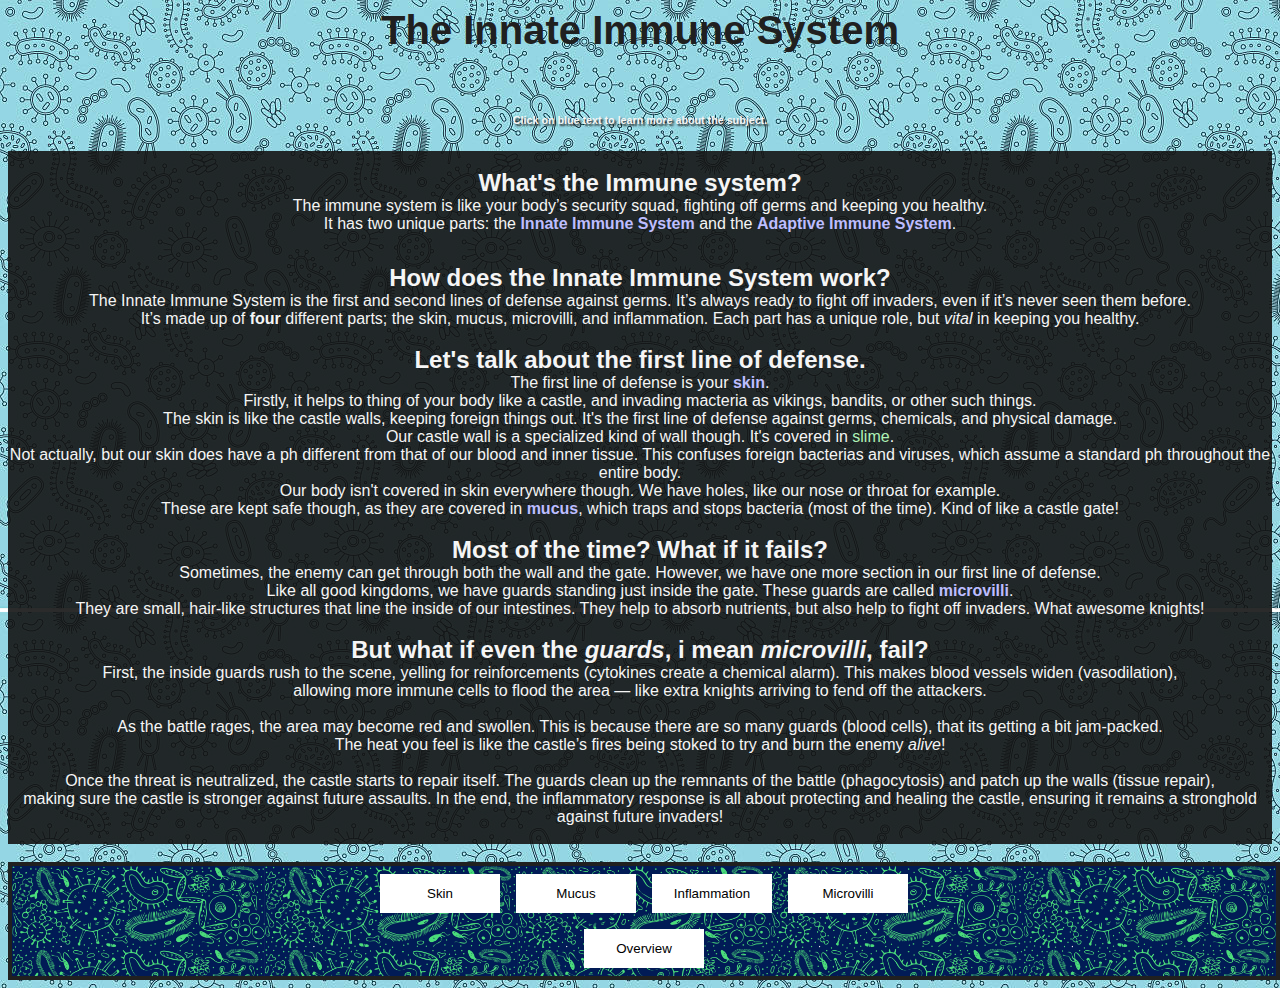
<file: index.html>
<!DOCTYPE html>
<html>
    <title>Innate Immune System - Overview</title>
    <head>
        <link rel="stylesheet" type="text/css" href="index.css">
        
    </head>
    <div>


    </div>
    <div>
        <h1 id="title">The Innate Immune System</h1>
    </div>
    <br></br>
    <h6>Click on blue text to learn more about the subject.</h6>
    <div id="contento">
    <div>
        <br>
        <h3 id="header">What's the Immune system?</h3>
        <p>The immune system is like your body’s security squad, fighting off germs and keeping you healthy. 
            <br>It has two unique parts: the <button class="bold innatedata" id="innate">Innate Immune System  </button> and the <button class="bold innatedata" id="adaptive">Adaptive Immune System</button>.</p>
            <p id="flavorinnate">lalala</p>
        </div>
    <div>
        <h3 id="header">How does the Innate Immune System work?</h3>
        <p>The Innate Immune System is the first and second lines of defense against germs. It’s always ready to fight off invaders, even if it’s never seen them before. 
            <br>It’s made up of <b>four</b> different parts; the skin, mucus, microvilli, and inflammation. Each part has a unique role, but <i>vital</i> in keeping you healthy.</p>
    </div>
    <div>
        <br>
        <h3 id="header">Let's talk about the first line of defense.</h3>
        <p>The first line of defense is your <button class="bold innatedata" onclick="location.href='Skin.html'">skin</button>.</p>
        <p>Firstly, it helps to thing of your body like a castle, and invading macteria as vikings, bandits, or other such things.
            <br> The skin is like the castle walls, keeping foreign things out. It's the first line of defense against germs, chemicals, and physical damage.
            <br> Our castle wall is a specialized kind of wall though. It's covered in <span id='slime'>slime</span>.
        <p>Not actually, but our skin does have a ph different from that of our blood and inner tissue. This confuses foreign bacterias and viruses, which assume
            a standard ph throughout the entire body.
            <br>Our body isn't covered in skin everywhere though. We have holes, like our nose or throat for example. 
            <br>These are kept safe though, as they are covered in <button class="bold innatedata" onclick="location.href='Mucus.html'">mucus</button>, which traps and stops bacteria (most of the time). Kind of like a castle gate!
        </p>
        <br>
        <h3 id="header">Most of the time? What if it fails?</h3>
        <p>Sometimes, the enemy can get through both the wall and the gate. However, we have one more section in our first line of defense.
            <br>Like all good kingdoms, we have guards standing just inside the gate. These guards are called <button class="bold innatedata" onclick="location.href='Microvilli.html'">microvilli</button>.
            <br>They are small, hair-like structures that line the inside of our intestines. They help to absorb nutrients, but also help to fight off invaders. What awesome knights!
        </p>
        <br>
        <h3 id="header">But what if even the <i>guards</i>, i mean <i>microvilli</i>, fail?</h3>
        <p>First, the inside guards rush to the scene, yelling for reinforcements (cytokines create a chemical alarm). This makes blood vessels widen (vasodilation), <br>allowing more immune cells to flood the area — like extra knights arriving to fend off the attackers.
            <br>
            <br>
            As the battle rages, the area may become red and swollen. This is because there are so many guards (blood cells), that its getting a bit jam-packed.<br> The heat you feel is like the castle’s fires being stoked to try and burn the enemy <i>alive</i>!<br>
            <br>
            Once the threat is neutralized, the castle starts to repair itself. The guards clean up the remnants of the battle (phagocytosis) and patch up the walls (tissue repair), <br>making sure the castle is stronger against future assaults. In the end, the inflammatory response is all about protecting and healing the castle, ensuring it remains a stronghold against future invaders!</p>
            <br>
        </div>
    </div>
        <br>
    <div id="navbar">
        <table>
            <tr>
                <td><button id='nav' onclick="location.href='Skin.html'">Skin</button></td>
                <td><button id='nav' onclick="location.href='Mucus.html'">Mucus</button></td>
                <td><button id='nav' onclick="location.href='Inflammation.html'">Inflammation</button></td>
                <td><button id='nav' onclick="location.href='Microvilli.html'">Microvilli</button></td>
            </tr>
        </table>
        <table>
            <tr>
                <td><button id='nav' onclick="location.href='index.html'">Overview</button></td>
            </tr>
        </table>
    </div>
    <script src="index.js"></script>
</html>
</file>
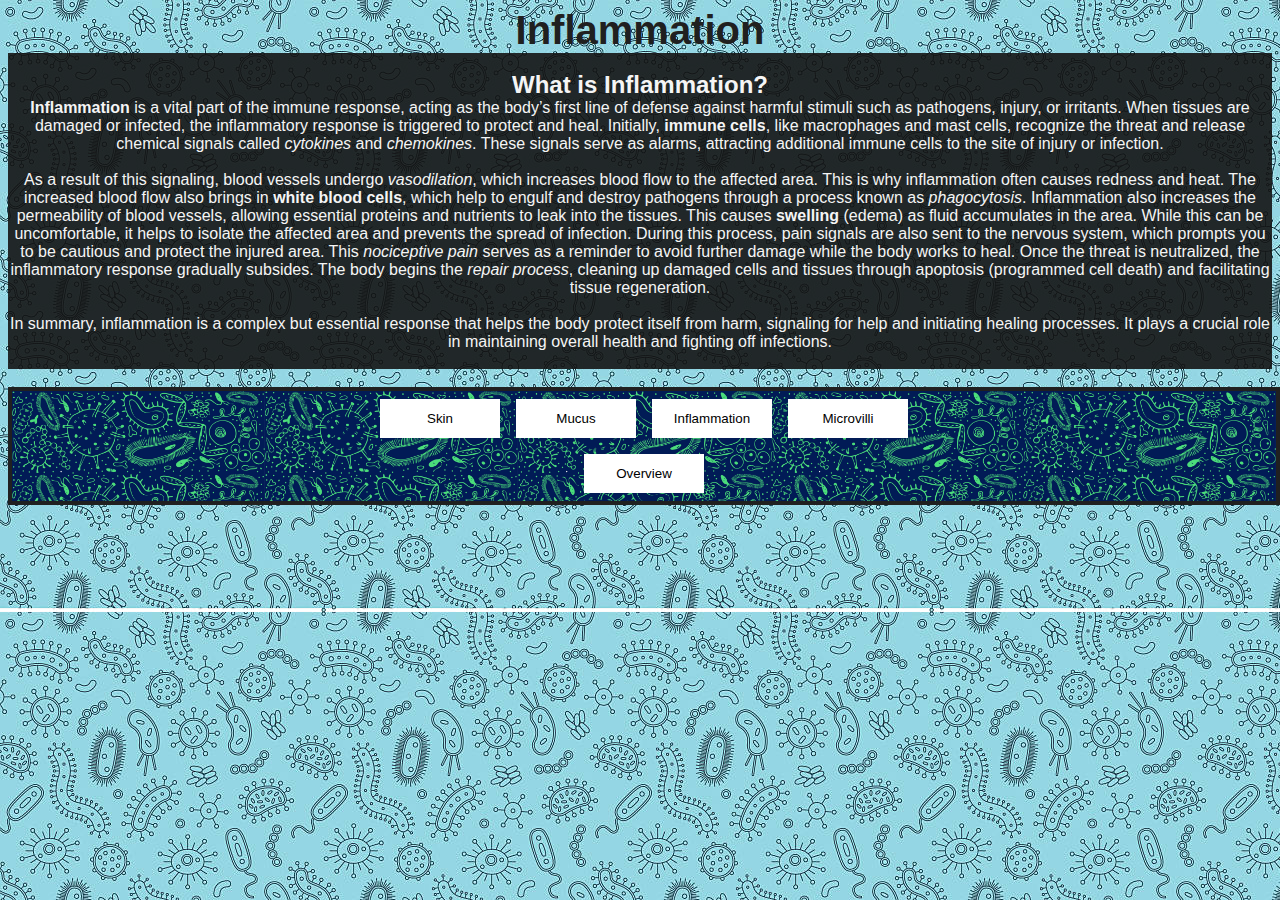
<file: Inflammation.html>
<!DOCTYPE html>
<html>
    <title>Innate Immune System - Inflammation</title>
    <head>
        <link rel="stylesheet" type="text/css" href="index.css">
        <script src="index.js"></script>
    </head>
    <div>


    </div>
    <div>
        <h1 id="title">Inflammation</h1>
    </div>
    <div id="contento">
        <br>
        <h3 id="header">What is Inflammation?</h3>
        <p><b>Inflammation</b> is a vital part of the immune response, acting as the body’s first line of defense against harmful stimuli such as pathogens, injury, or irritants. When tissues are damaged or infected, the inflammatory response is triggered to protect and heal. Initially, <b>immune cells</b>, like macrophages and mast cells, recognize the threat and release chemical signals called <i>cytokines</i> and <i>chemokines</i>. These signals serve as alarms, attracting additional immune cells to the site of injury or infection.</p>
        
        <br>
        <p>As a result of this signaling, blood vessels undergo <i>vasodilation</i>, which increases blood flow to the affected area. This is why inflammation often causes redness and heat. The increased blood flow also brings in <b>white blood cells</b>, which help to engulf and destroy pathogens through a process known as <i>phagocytosis</i>. Inflammation also increases the permeability of blood vessels, allowing essential proteins and nutrients to leak into the tissues. This causes <b>swelling</b> (edema) as fluid accumulates in the area. While this can be uncomfortable, it helps to isolate the affected area and prevents the spread of infection. During this process, pain signals are also sent to the nervous system, which prompts you to be cautious and protect the injured area. This <i>nociceptive pain</i> serves as a reminder to avoid further damage while the body works to heal. Once the threat is neutralized, the inflammatory response gradually subsides. The body begins the <i>repair process</i>, cleaning up damaged cells and tissues through apoptosis (programmed cell death) and facilitating tissue regeneration. </p>
        <br>
        <p>In summary, inflammation is a complex but essential response that helps the body protect itself from harm, signaling for help and initiating healing processes. It plays a crucial role in maintaining overall health and fighting off infections.</p>
                <br>
        </div>
        <br>
    <div id="navbar">
        <table>
            <tr>
                <td><button id='nav' onclick="location.href='Skin.html'">Skin</button></td>
                <td><button id='nav' onclick="location.href='Mucus.html'">Mucus</button></td>
                <td><button id='nav' onclick="location.href='Inflammation.html'">Inflammation</button></td>
                <td><button id='nav' onclick="location.href='Microvilli.html'">Microvilli</button></td>
            </tr>
        </table>
        <table>
            <tr>
                <td><button id='nav' onclick="location.href='index.html'">Overview</button></td>
            </tr>
        </table>
    </div>
</html>
</file>
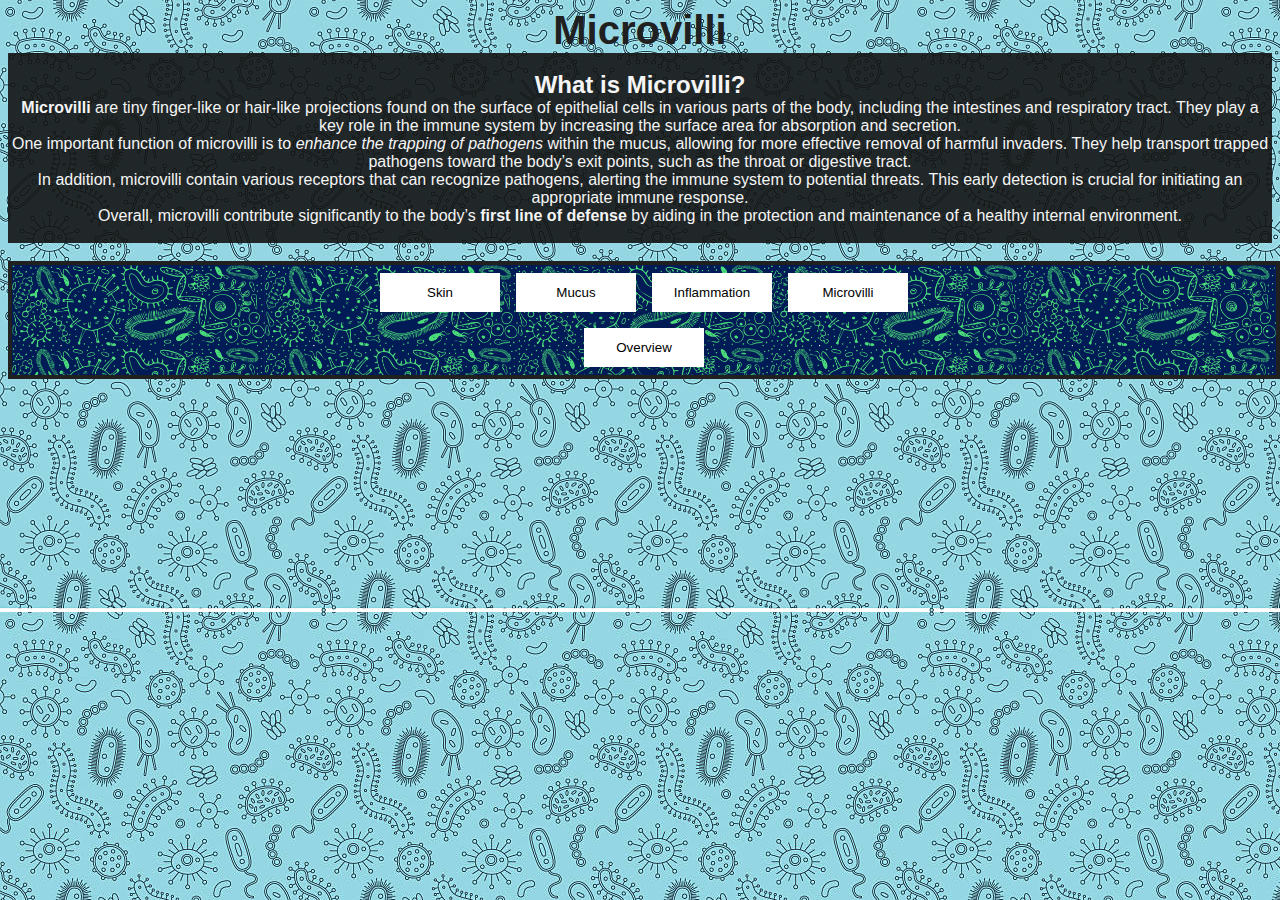
<file: Microvilli.html>
<!DOCTYPE html>
<html>
    <title>Innate Immune System - Skin</title>
    <head>
        <link rel="stylesheet" type="text/css" href="index.css">
    </head>
    <div>


    </div>
    <div>
        <h1 id="title">Microvilli</h1>
    </div>
    <div id="contento">
        <br>
        <h3 id="header">What is Microvilli?</h3>
        <p><b>Microvilli</b> are tiny finger-like or hair-like projections found on the surface of epithelial cells in various parts of the body, including the intestines and respiratory tract. They play a key role in the immune system by increasing the surface area for absorption and secretion.</p>

        <p>One important function of microvilli is to <i>enhance the trapping of pathogens</i> within the mucus, allowing for more effective removal of harmful invaders. They help transport trapped pathogens toward the body’s exit points, such as the throat or digestive tract.</p>
        
        <p>In addition, microvilli contain various receptors that can recognize pathogens, alerting the immune system to potential threats. This early detection is crucial for initiating an appropriate immune response.</p>
        
        <p>Overall, microvilli contribute significantly to the body’s <b>first line of defense</b> by aiding in the protection and maintenance of a healthy internal environment.</p>
        
        <br>
        </div>
        <br>
    <div id="navbar">
        <table>
            <tr>
                <td><button id='nav' onclick="location.href='Skin.html'">Skin</button></td>
                <td><button id='nav' onclick="location.href='Mucus.html'">Mucus</button></td>
                <td><button id='nav' onclick="location.href='Inflammation.html'">Inflammation</button></td>
                <td><button id='nav' onclick="location.href='Microvilli.html'">Microvilli</button></td>
            </tr>
        </table>
        <table>
            <tr>
                <td><button id='nav' onclick="location.href='index.html'">Overview</button></td>
            </tr>
        </table>
    </div>
    <script src="index.js"></script>
</html>
</file>
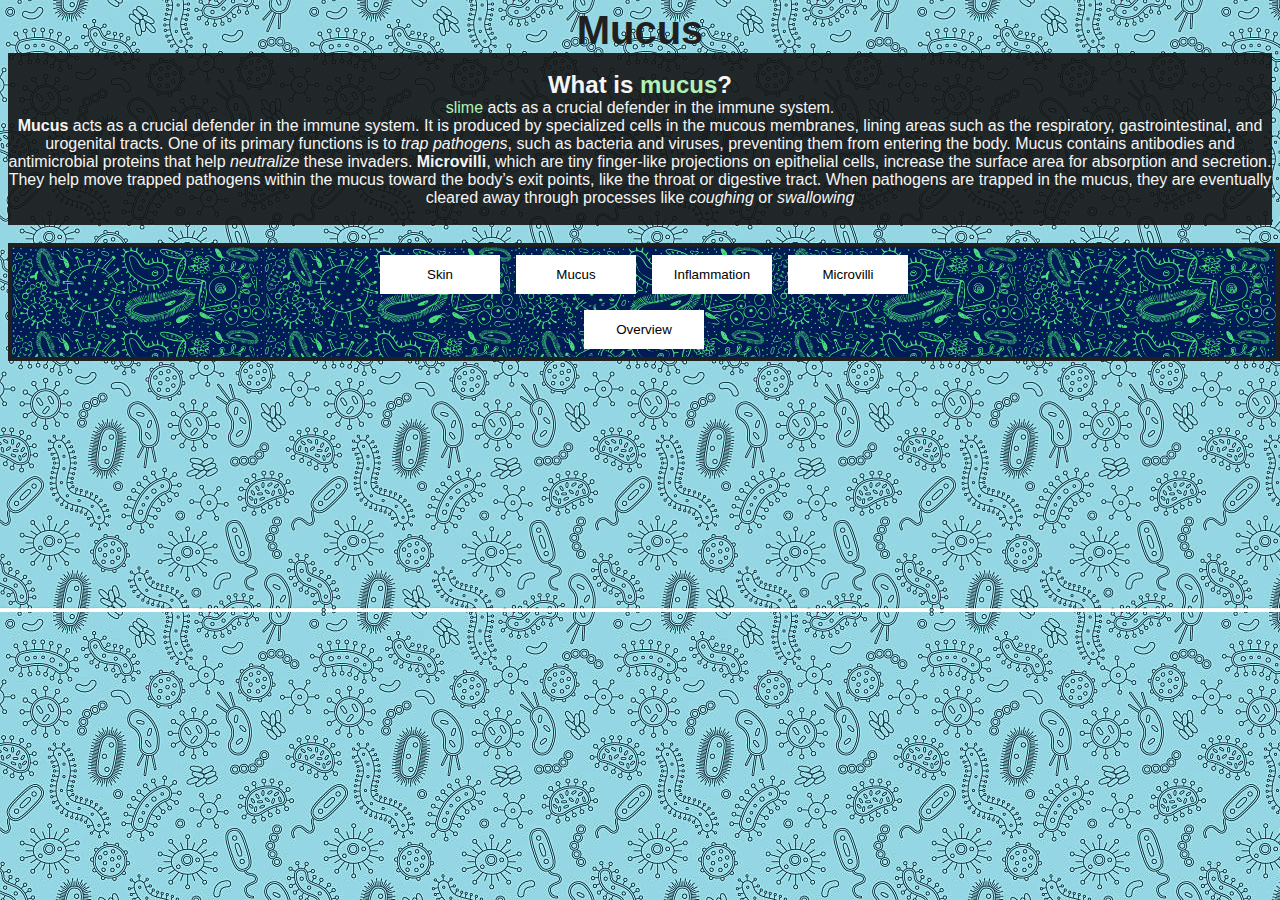
<file: Mucus.html>
<!DOCTYPE html>
<html>
    <title>Innate Immune System - Mucus</title>
    <head>
        <link rel="stylesheet" type="text/css" href="index.css">
        <script src="index.js"></script>
    </head>
    <div>


    </div>
    <div>
        <h1 id="title">Mucus</h1>
    </div>
    <div id="contento">
        <br>
        <h3 id="header">What is <span id="slime">mucus</span>?</h3>
        <p><span id='slime'>slime</span> acts as a crucial defender in the immune system.</p>
        <p><b>Mucus</b> acts as a crucial defender in the immune system. It is produced by specialized cells in the mucous membranes, lining areas such as the respiratory, gastrointestinal, and urogenital tracts. One of its primary functions is to <i>trap pathogens</i>, such as bacteria and viruses, preventing them from entering the body. Mucus contains antibodies and antimicrobial proteins that help <i>neutralize</i> these invaders. <b>Microvilli</b>, which are tiny finger-like projections on epithelial cells, increase the surface area for absorption and secretion. They help move trapped pathogens within the mucus toward the body’s exit points, like the throat or digestive tract. When pathogens are trapped in the mucus, they are eventually cleared away through processes like <i>coughing</i> or <i>swallowing</i><br>
        <br>
        </div>
        <br>
    <div id="navbar">
        <table>
            <tr>
                <td><button id='nav' onclick="location.href='Skin.html'">Skin</button></td>
                <td><button id='nav' onclick="location.href='Mucus.html'">Mucus</button></td>
                <td><button id='nav' onclick="location.href='Inflammation.html'">Inflammation</button></td>
                <td><button id='nav' onclick="location.href='Microvilli.html'">Microvilli</button></td>
            </tr>
        </table>
        <table>
            <tr>
                <td><button id='nav' onclick="location.href='index.html'">Overview</button></td>
            </tr>
        </table>
    </div>
</html>
</file>
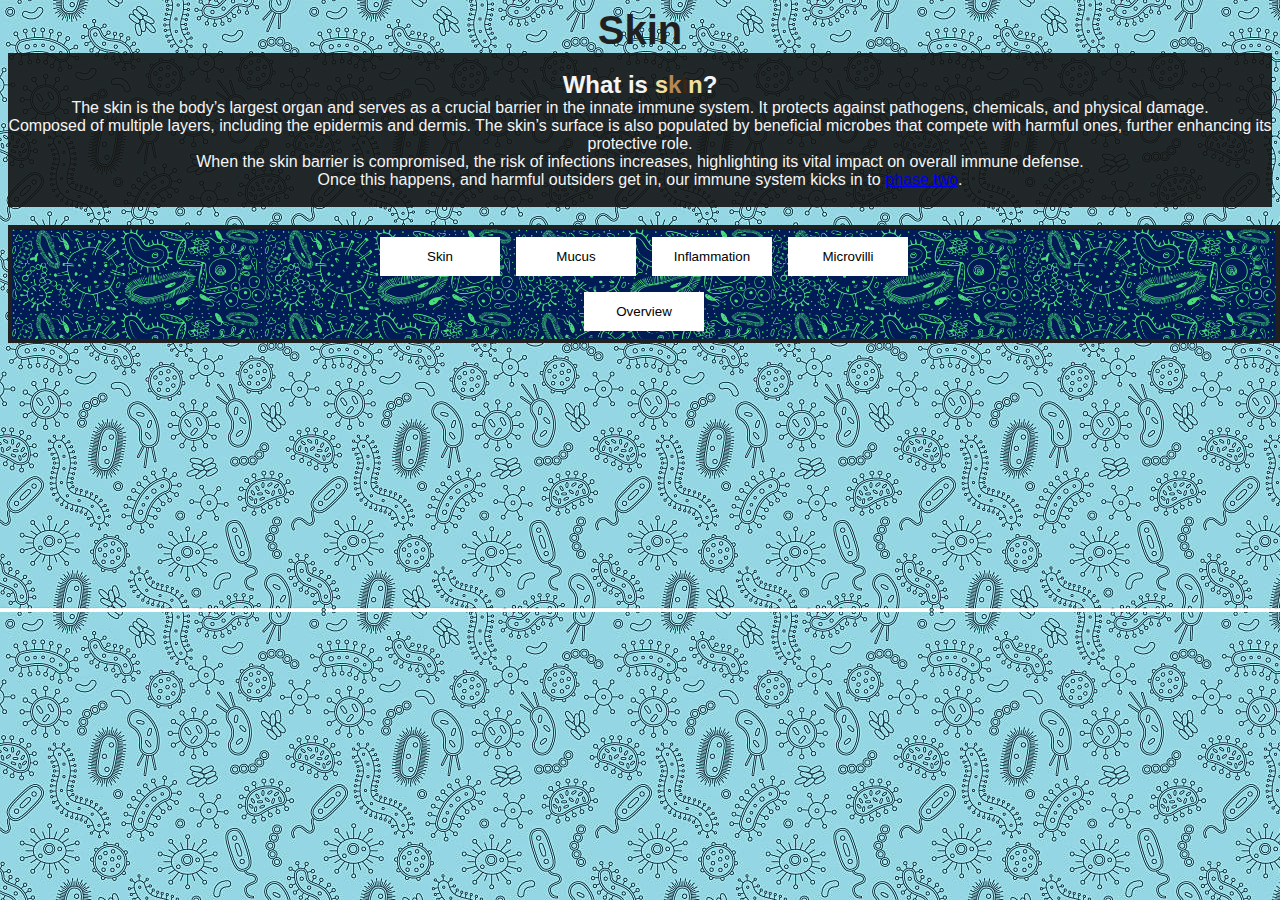
<file: Skin.html>
<!DOCTYPE html>
<html>
    <title>Innate Immune System - Skin</title>
    <head>
        <link rel="stylesheet" type="text/css" href="index.css">
    </head>
    <div>


    </div>
    <div>
        <h1 id="title">Skin</h1>
    </div>
    <div id="contento">
        <br>
        <h3 id="header">What is <span id="skin1">s</span><span id="skin2">k</span><span id="skin3">i</span><span id="skin1">n</span>?</h3>
        <p>The skin is the body’s largest organ and serves as a crucial barrier in the innate immune system. It protects against pathogens, chemicals, and physical damage. <br>Composed of multiple layers, including the epidermis and dermis. The skin’s surface is also populated by beneficial microbes that compete with harmful ones, further enhancing its protective role. <br>When the skin barrier is compromised, the risk of infections increases, highlighting its vital impact on overall immune defense.<br> Once this happens, and harmful outsiders get in, our immune system kicks in to <a href="index.html">phase two</a>.</p>
        <br>
        </div>
        <br>
    <div id="navbar">
        <table>
            <tr>
                <td><button id='nav' onclick="location.href='Skin.html'">Skin</button></td>
                <td><button id='nav' onclick="location.href='Mucus.html'">Mucus</button></td>
                <td><button id='nav' onclick="location.href='Inflammation.html'">Inflammation</button></td>
                <td><button id='nav' onclick="location.href='Microvilli.html'">Microvilli</button></td>
            </tr>
        </table>
        <table>
            <tr>
                <td><button id='nav' onclick="location.href='index.html'">Overview</button></td>
            </tr>
        </table>
    </div>
    <script src="index.js"></script>
</html>
</file>
<file: index.css>
table, td {
    padding: 8px;
    text-align: center;
    border-collapse: collapse;
    margin: auto;

}

html {
    font-family: sans-serif;
    background-color: #fff;
    background-image: url(bg-bact.jpg);
    color: #202020;
    text-align: center;
}
#nav {
    background-color: white;
    text-align: center;
    color: black;
    padding: 12px 16px;
    margin: auto;
    border: none;
    cursor: pointer;
    width: 120px;
    transition-duration: 0.5s;
    align-items: center;
    display: flex;
    justify-content: center;
    align-content: center;
    align-self: center;
    display: block;
}

#nav:hover {
    background-color: #091d65;
    color: white;
    transform: translate(0%, -10%);
    transition-duration: 0.25s;
    box-shadow: 0px 6px 6px 0px rgba(0, 0, 0, 0.8);
}

#navbar {
    margin: 0 0%;
    width: 100%;
    text-align: center;
    border: #202020 4px solid;
    background-size: 20%;
    background-image: url(bacteriabg.webp);
    background-repeat: repeat;
}

#title {
    text-align: center;
    color: #202020;
    font-size: 2.5em;
    margin: 0;
    padding: 0;
}

#bar {
    transform: translateY(200%);
}

#header {
    text-align: center;
    color: whitesmoke;
    font-size: 1.5em;
    margin: 0;
    padding: 0;
}


.content {
padding: 0 18px;
background-color: white;
max-height: 0;
overflow: hidden;
transition: max-height 0.2s ease-out;
}

.bold {
    font-weight: bold;
}

.coloremphasis {
    color: #bdbdff;
}

#skin1 {
    color: #f0df9d;
}

#skin2 {
    color: #b78855;
}

#skin3 {
    color: #3e260d;
}

#skin4 {
    color: #dd9043;
}

.innatedata {
    background-color: transparent;
    color: #bdbdff;
    text-align: center;
    font-size: 1em;
    margin: 0;
    padding: 0;
    font-family: sans-serif;
    border: transparent;

}

.innatedata:hover {
    background-color: #bdbdff;
    color: black;
    text-align: center;
    font-size: 1em;
    margin: 0;
    padding: 0;
}

#flavorinnate {
    background-color: transparent;
    color: white;
    transition-duration: 0.25s;
    padding: 8px;
    font-size: 0.85em;
    box-shadow: 0px 6px 6px 0px rgba(0, 0, 0, 0.8);
    visibility: hidden;
    transition: 0s;
    display: inline-block;
}

#slime {
    color: #b0f2b6;
}

p {
    text-align: center;
    font-size: 1em;
    color: whitesmoke;
    margin: 0;
    padding: 0;
    font-family: sans-serif;
    border: transparent
}

@keyframes fadeIn {
    from {
        opacity: 0;
    }
    to {
        opacity: 1;
    }
}

.wavy {
    animation-name: wavy;
    animation-duration: 1.3s;
    animation-timing-function: ease;
    animation-iteration-count: infinite;
    position: relative;
    top: 0;
    left: 0;
  }

#contento {
    background-color: rgba(20,20,20,0.9);
    color: white;
    text-align: center;
    font-size: 1em;
    margin: 0;
    padding: 0;
    font-family: sans-serif;
    border: transparent;
}

@keyframes wavy {
0% {
    top: 2px;
}
50% {
    top: -2px;
}
100% {
    top: 2px;
}
}

h6 {
    text-align: center;
    color: whitesmoke;
    text-shadow: #202020 2px 2px 2px;
    margin: 0, 8px;
    padding: 0;
    font-family: sans-serif;
}

h6:hover {
    background: rgba(20,20,20,0.8);
    color: whitesmoke;
}
</file>
